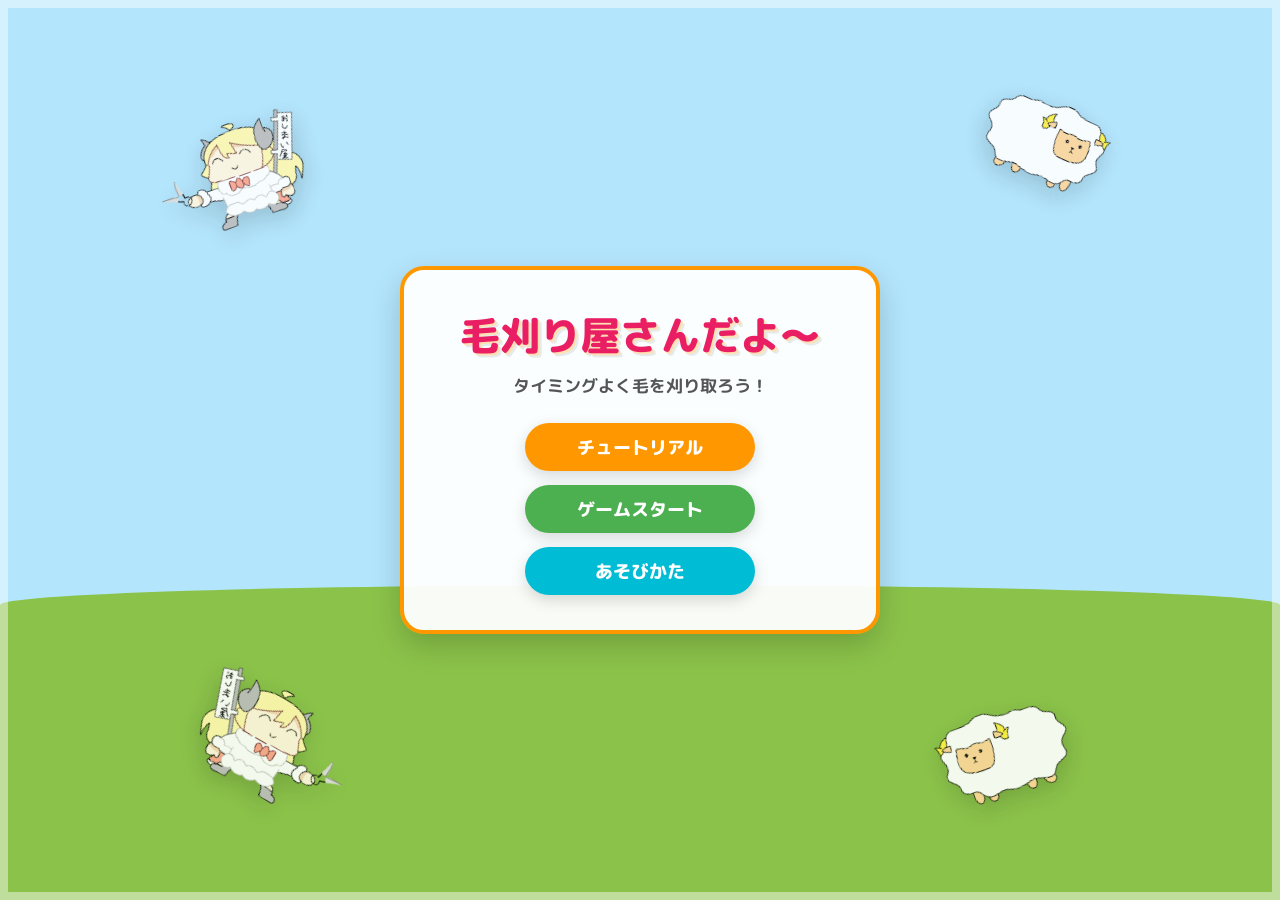
<file: index.html>
<!DOCTYPE html>
<html lang="ja">
<head>
    <meta charset="UTF-8">
    <meta name="viewport" content="width=device-width, initial-scale=1.0, maximum-scale=1.0, user-scalable=no">
    <title>毛刈り屋さんだよ～</title>
    
    <!-- Google Fonts: ポップで可愛い丸ゴシック「M PLUS Rounded 1c」を読み込み -->
    <link rel="preconnect" href="https://fonts.googleapis.com">
    <link rel="preconnect" href="https://fonts.gstatic.com" crossorigin>
    <link href="https://fonts.googleapis.com/css2?family=M+PLUS+Rounded+1c:wght@700;800&display=swap" rel="stylesheet">

    <style>
        * {
            box-sizing: border-box;
        }

        body, html {
            margin: 0;
            padding: 0;
            width: 100%;
            height: 100%;
        }

        body {
            display: flex;
            justify-content: center;
            align-items: center;
            font-family: 'M PLUS Rounded 1c', sans-serif;
            background-color: #B3E5FC;
            overflow: hidden;
            user-select: none;
            position: relative;
            touch-action: none;
        }

        /* --- 絵本風の内側フレーム枠 --- */
        body::after {
            content: '';
            position: fixed;
            top: 0;
            left: 0;
            width: 100vw;
            height: 100vh;
            border: 8px solid rgba(255, 255, 255, 0.45);
            box-sizing: border-box;
            pointer-events: none;
            z-index: 999;
        }

        /* --- 画面回転アラート --- */
        #rotate_warning {
            display: none;
            position: fixed;
            top: 0;
            left: 0;
            width: 100vw;
            height: 100vh;
            background-color: rgba(0, 0, 0, 0.9);
            z-index: 99999;
            flex-direction: column;
            justify-content: center;
            align-items: center;
            color: #fff;
            text-align: center;
            padding: 20px;
        }

        #rotate_warning .warning_icon {
            font-size: 4rem;
            margin-bottom: 20px;
            animation: rotate_anim 1.5s infinite ease-in-out;
        }

        #rotate_warning .warning_text {
            font-size: 1.2rem;
            font-weight: 800;
            line-height: 1.6;
        }

        @media screen and (max-width: 1024px) and (orientation: portrait) {
            #rotate_warning {
                display: flex !important;
            }
        }

        @keyframes rotate_anim {
            0% { transform: rotate(0deg); }
            50% { transform: rotate(90deg); }
            100% { transform: rotate(0deg); }
        }

        /* --- 背景装飾：流れる雲 --- */
        .cloud {
            position: absolute;
            background: rgba(255, 255, 255, 0.88);
            border-radius: 50px;
            z-index: 1;
            animation: moveCloud linear infinite;
        }
        .cloud::before, .cloud::after {
            content: '';
            position: absolute;
            background: rgba(255, 255, 255, 0.88);
            border-radius: 50%;
        }
        .cloud1 { width: 120px; height: 40px; top: 10%; left: -150px; animation-duration: 25s; }
        .cloud1::before { width: 50px; height: 50px; top: -20px; left: 20px; }
        .cloud1::after { width: 40px; height: 40px; top: -15px; left: 55px; }

        .cloud2 { width: 160px; height: 50px; top: 22%; left: -200px; animation-duration: 35s; animation-delay: 10s; }
        .cloud2::before { width: 60px; height: 60px; top: -25px; left: 25px; }
        .cloud2::after { width: 50px; height: 50px; top: -20px; left: 70px; }

        .cloud3 { width: 100px; height: 35px; top: 5%; left: -120px; animation-duration: 20s; animation-delay: 5s; }
        .cloud3::before { width: 40px; height: 40px; top: -15px; left: 15px; }
        .cloud3::after { width: 35px; height: 35px; top: -10px; left: 45px; }

        @keyframes moveCloud {
            0% { transform: translateX(0); }
            100% { transform: translateX(calc(100vw + 300px)); }
        }

        /* --- 背景装飾：草原 --- */
        .grassland {
            position: absolute;
            bottom: 0;
            left: 0;
            width: 100%;
            height: 35vh;
            background-color: #8BC34A;
            z-index: 2;
            border-top-left-radius: 50% 20px;
            border-top-right-radius: 50% 20px;
        }

        /* --- 背景装飾：PNG画像 --- */
        .scattered-img {
            position: absolute;
            z-index: 3;
            pointer-events: none;
            opacity: 0.9;
            filter: drop-shadow(0 8px 12px rgba(0,0,0,0.18));
            object-fit: contain;
            max-width: 18vw;
            animation: floatChar 3s infinite ease-in-out alternate;
        }

        @keyframes floatChar {
            0% { transform: translateY(0px) rotate(var(--rot)); }
            100% { transform: translateY(-8px) rotate(var(--rot)); }
        }

        .rot-1 { --rot: -20deg; transform: rotate(-20deg); }
        .rot-2 { --rot: 25deg; transform: rotate(25deg); }
        .rot-3 { --rot: -30deg; transform: scaleX(-1) rotate(-30deg); }
        .rot-4 { --rot: 20deg; transform: scaleX(-1) rotate(20deg); }
        .rot-5 { --rot: -40deg; transform: rotate(-40deg); }
        .rot-6 { --rot: 35deg; transform: rotate(35deg); }

        /* --- メインコンテンツカード --- */
        .game-container {
            position: relative;
            z-index: 10;
            text-align: center;
            background-color: rgba(255, 255, 255, 0.95);
            padding: 35px 45px;
            border-radius: 24px;
            box-shadow: 0 12px 30px rgba(0, 0, 0, 0.18);
            max-width: 480px;
            width: 85%;
            border: 4px solid #FF9800;
        }

        h1 {
            color: #E91E63;
            font-size: clamp(1.6rem, 3.8vw, 2.5rem);
            font-weight: 800;
            margin: 0 0 8px 0;
            text-shadow: 2px 2px 0 #FFE0B2, 4px 4px 0 rgba(0,0,0,0.08);
        }

        .subtitle {
            color: #555;
            font-size: clamp(0.9rem, 1.9vw, 1.05rem);
            margin-bottom: 25px;
            font-weight: 700;
        }

        .button-group {
            display: flex;
            flex-direction: column;
            gap: 14px;
            align-items: center;
        }

        .btn {
            width: 230px;
            height: 48px;
            line-height: 48px;
            border: none;
            border-radius: 24px;
            font-family: 'M PLUS Rounded 1c', sans-serif;
            font-size: 1.1rem;
            font-weight: 800;
            color: #fff;
            cursor: pointer;
            transition: transform 0.15s ease, opacity 0.2s, box-shadow 0.2s;
            outline: none;
            box-shadow: 0 5px 15px rgba(0, 0, 0, 0.15);
        }

        .btn:hover {
            opacity: 0.92;
            transform: translateY(-3px) scale(1.02);
            box-shadow: 0 7px 18px rgba(0, 0, 0, 0.22);
        }

        .btn:active {
            transform: translateY(1px) scale(0.98);
        }

        .btn-start { background-color: #4CAF50; }
        .btn-tutorial { background-color: #FF9800; }
        .btn-howTo { background-color: #00BCD4; }

        /* --- あそびかたモーダル --- */
        .modal-overlay {
            position: fixed;
            top: 0;
            left: 0;
            width: 100%;
            height: 100%;
            background: rgba(0, 0, 0, 0.6);
            display: flex;
            justify-content: center;
            align-items: center;
            z-index: 100;
            opacity: 0;
            pointer-events: none;
            transition: opacity 0.2s ease;
        }

        .modal-overlay.active {
            opacity: 1;
            pointer-events: auto;
        }

        .modal-body {
            background: #fff;
            border-radius: 20px;
            padding: 30px;
            max-width: 440px;
            width: 85%;
            max-height: 80vh;
            overflow-y: auto;
            text-align: left;
            color: #333;
            box-shadow: 0 10px 30px rgba(0, 0, 0, 0.25);
            border: 4px solid #FF9800;
        }

        .modal-title {
            font-size: 1.35rem;
            font-weight: 800;
            margin-top: 0;
            margin-bottom: 15px;
            padding-bottom: 8px;
            border-bottom: 2px dashed #FFCC80;
            color: #FF9800;
            text-align: center;
        }

        .modal-list {
            padding-left: 20px;
            margin-bottom: 20px;
            line-height: 1.6;
            font-size: 0.95rem;
            font-weight: 700;
        }

        .modal-list li { margin-bottom: 10px; }
        .highlight { color: #FF5722; font-weight: 800; }

        .btn-close {
            display: block;
            margin: 0 auto;
            width: 130px;
            height: 42px;
            line-height: 42px;
            background-color: #757575;
            color: white;
            border: none;
            border-radius: 21px;
            font-family: 'M PLUS Rounded 1c', sans-serif;
            font-size: 0.95rem;
            font-weight: 800;
            cursor: pointer;
            box-shadow: 0 4px 10px rgba(0,0,0,0.15);
            transition: all 0.15s ease;
        }

        .btn-close:hover {
            opacity: 0.85;
            transform: translateY(-2px);
        }
    </style>
</head>
<body>

    <!-- スマホ縦向き時の回転アラート -->
    <div id="rotate_warning">
        <div class="warning_icon">📱🔄</div>
        <div class="warning_text">
            画面を横向きにして遊んでね！<br>
            <span style="font-size: 0.9rem; color: #FF9800; font-weight: normal;">(スマートフォンを横に回転させてください)</span>
        </div>
    </div>

    <!-- 背景装飾 -->
    <div class="cloud cloud1"></div>
    <div class="cloud cloud2"></div>
    <div class="cloud cloud3"></div>
    <div class="grassland"></div>

    <img src="./app/assets/img/player1_attack.png" class="scattered-img rot-1" style="top: 10%; left: 12%; width: 170px;" alt="player">
    <img src="./app/assets/img/enemy1.png" class="scattered-img rot-2" style="top: 8%; right: 12%; width: 160px;" alt="enemy">
    <img src="./app/assets/img/player1_attack.png" class="scattered-img rot-3" style="bottom: 10%; left: 14%; width: 180px;" alt="player">
    <img src="./app/assets/img/enemy1.png" class="scattered-img rot-4" style="bottom: 8%; right: 15%; width: 170px;" alt="enemy">

    <div class="game-container">
        <h1>毛刈り屋さんだよ～</h1>
        <div class="subtitle">タイミングよく毛を刈り取ろう！</div>

        <div class="button-group">
            <button id="btn_tutorial" class="btn btn-tutorial">チュートリアル</button>
            <button id="btn_start" class="btn btn-start">ゲームスタート</button>
            <button id="btn_howTo" class="btn btn-howTo">あそびかた</button>
        </div>
    </div>

    <!-- あそびかたモーダル -->
    <div id="modal" class="modal-overlay">
        <div class="modal-body">
            <div class="modal-title">あそびかた</div>
            <ul class="modal-list">
                <li><span class="highlight">スペースキー</span> または <span class="highlight">画面クリック</span> で毛刈りアクションを行います。</li>
                <li>左から走ってくる敵が、<span class="highlight">自分に近づいたタイミング</span> で毛を刈り取りましょう。</li>
                <li>タイミングが合うと「毛刈り成功」となりスコアが増えます。連続で成功させるとコンボ数が加算されます。</li>
                <li>ぶつかると「たいりょく」が減り、0になるとゲームオーバーです。</li>
                <li><span style="color: #0288D1;">※iPhone等で遊ぶ場合は、Safariの共有メニューから「ホーム画面に追加」して起動すると全画面で快適に遊べます！</span></li>
            </ul>
            <button id="btn_close" class="btn-close">とじる</button>
        </div>
    </div>

    <script src="https://code.jquery.com/jquery-3.6.0.min.js"></script>
    <script>
        $(function() {
            $('#btn_start').on('click', function() {
                window.location.href = './app/views/front/game.html';
            });

            $('#btn_tutorial').on('click', function() {
                window.location.href = './app/views/front/tutorial.html';
            });

            $('#btn_howTo').on('click', function() {
                $('#modal').addClass('active');
            });

            $('#btn_close, #modal').on('click', function(e) {
                if (e.target === this) {
                    $('#modal').removeClass('active');
                }
            });
        });
    </script>
</body>
</html>
</file>
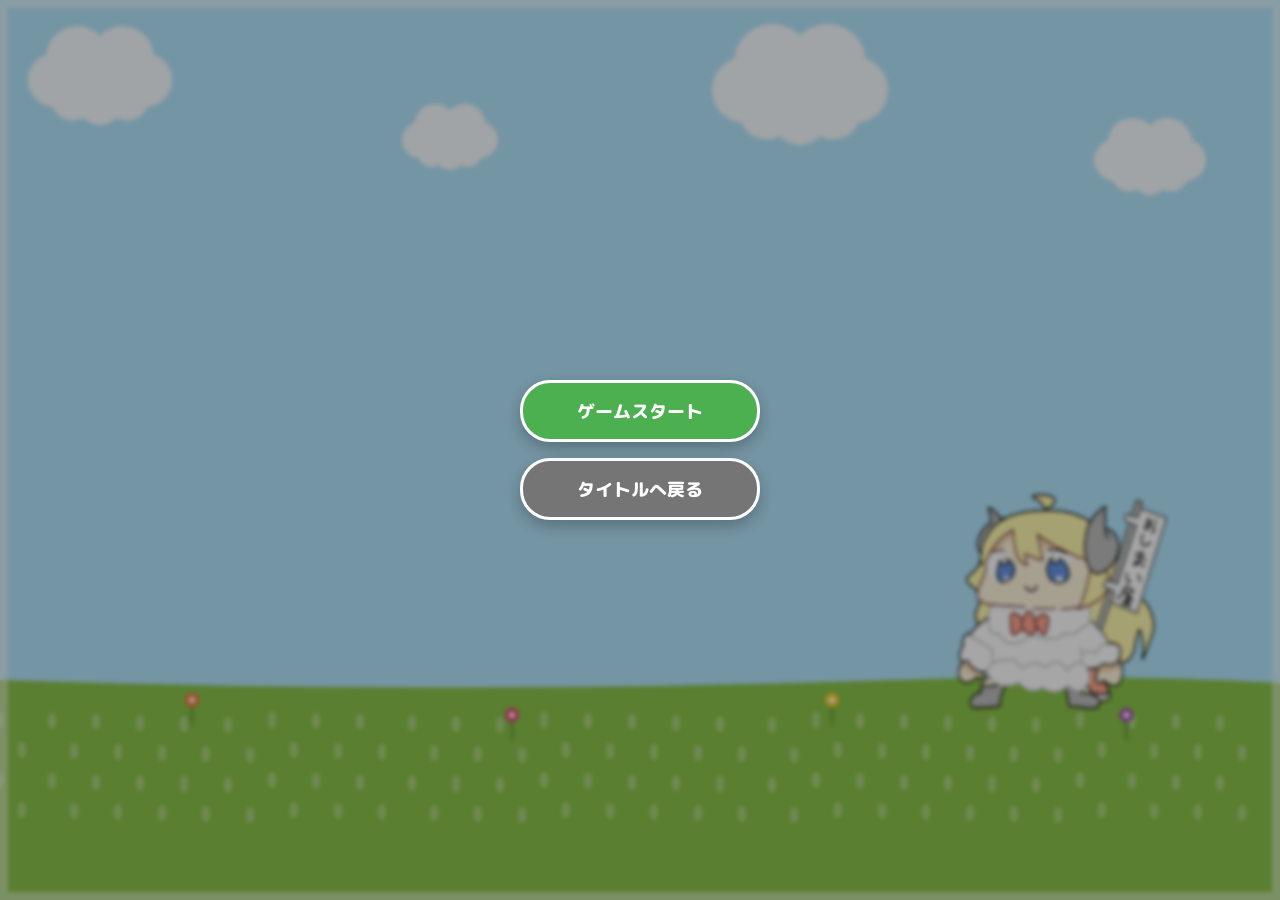
<file: app/views/front/game.html>
<!DOCTYPE html>
<html lang="ja">
<head>
 <title>毛刈り屋さんだよ</title>
 <meta charset="UTF-8">
 <meta name="viewport" content="width=device-width, initial-scale=1.0, maximum-scale=1.0, user-scalable=no">

 <link rel="preconnect" href="https://fonts.googleapis.com">
 <link rel="preconnect" href="https://fonts.gstatic.com" crossorigin>
 <link href="https://fonts.googleapis.com/css2?family=M+PLUS+Rounded+1c:wght@700;800&display=swap" rel="stylesheet">

 <link rel="stylesheet" href="../../assets/css/front/front.css">
 <script src="https://code.jquery.com/jquery-3.6.0.min.js"></script>
 <script src="../../assets/js/front/front_game.js"></script>

 <style>
  body, html {
   width: 100%;
   height: 100%;
   overflow: hidden;
   touch-action: none;
   margin: 0;
   padding: 0;
   font-family: 'M PLUS Rounded 1c', sans-serif;
  }

  #game_canvas {
   display: block;
   width: 100vw;
   height: 100vh;
  }

  body::after {
   content: '';
   position: fixed;
   top: 0;
   left: 0;
   width: 100vw;
   height: 100vh;
   border: 8px solid rgba(255, 255, 255, 0.45);
   box-sizing: border-box;
   pointer-events: none;
   z-index: 999;
  }

  #rotate_warning {
   display: none;
   position: fixed;
   top: 0;
   left: 0;
   width: 100vw;
   height: 100vh;
   background-color: rgba(0, 0, 0, 0.9);
   z-index: 99999;
   flex-direction: column;
   justify-content: center;
   align-items: center;
   color: #fff;
   text-align: center;
   padding: 20px;
  }

  #rotate_warning .warning_icon {
   font-size: 4rem;
   margin-bottom: 20px;
   animation: rotate_anim 1.5s infinite ease-in-out;
  }

  #rotate_warning .warning_text {
   font-size: 1.2rem;
   font-weight: 800;
   line-height: 1.6;
  }

  @media screen and (max-width: 1024px) and (orientation: portrait) {
   #rotate_warning { display: flex !important; }
  }

  @keyframes rotate_anim {
   0% { transform: rotate(0deg); }
   50% { transform: rotate(90deg); }
   100% { transform: rotate(0deg); }
  }

  #start_panel {
   position: absolute !important;
   top: 0 !important;
   left: 0 !important;
   width: 100vw !important;
   height: 100vh !important;
   display: flex !important;
   flex-direction: column !important;
   justify-content: center !important;
   align-items: center !important;
   gap: 16px !important;
   z-index: 1000 !important;
   background-color: rgba(0, 0, 0, 0.35) !important;
   backdrop-filter: blur(2px) !important;
   margin: 0 !important;
   padding: 0 !important;
  }

  .hide, #start_panel.hide, #btn_start.hide {
   display: none !important;
  }

  .custom_start_btn {
   position: static !important;
   transform: none !important;
   margin: 0 !important;
   width: 240px !important;
   padding: 14px 0 !important;
   font-family: 'M PLUS Rounded 1c', sans-serif !important;
   font-size: 1.15rem !important;
   font-weight: 800 !important;
   color: #ffffff !important;
   border: 3px solid #FFFFFF !important;
   border-radius: 30px !important;
   cursor: pointer !important;
   box-shadow: 0 6px 16px rgba(0, 0, 0, 0.25) !important;
   transition: transform 0.15s ease, opacity 0.2s !important;
   text-align: center !important;
  }

  .custom_start_btn:hover { transform: translateY(-3px) scale(1.03) !important; }
  .custom_start_btn:active { transform: translateY(1px) scale(0.97) !important; }

  #btn_start { background-color: #4CAF50 !important; }
  #btn_back_title { background-color: #757575 !important; }
 </style>
</head>
<body>

 <div id="rotate_warning">
  <div class="warning_icon">📱🔄</div>
  <div class="warning_text">
   画面を横向きにして遊んでね！<br>
   <span style="font-size: 0.9rem; color: #FF9800; font-weight: normal;">(スマートフォンを横に回転させてください)</span>
  </div>
 </div>

 <div id="start_panel">
  <button id="btn_start" class="custom_start_btn">ゲームスタート</button> 
  <button id="btn_back_title" class="custom_start_btn">タイトルへ戻る</button>
 </div>

 <canvas id="game_canvas"></canvas>

 <script>
  $(function() {
   $(document).on('click', '#btn_back_title', function(e) {
     e.stopPropagation();
     window.location.href = '../../../index.html';
   });
  });
 </script>
</body>
</html>
</file>
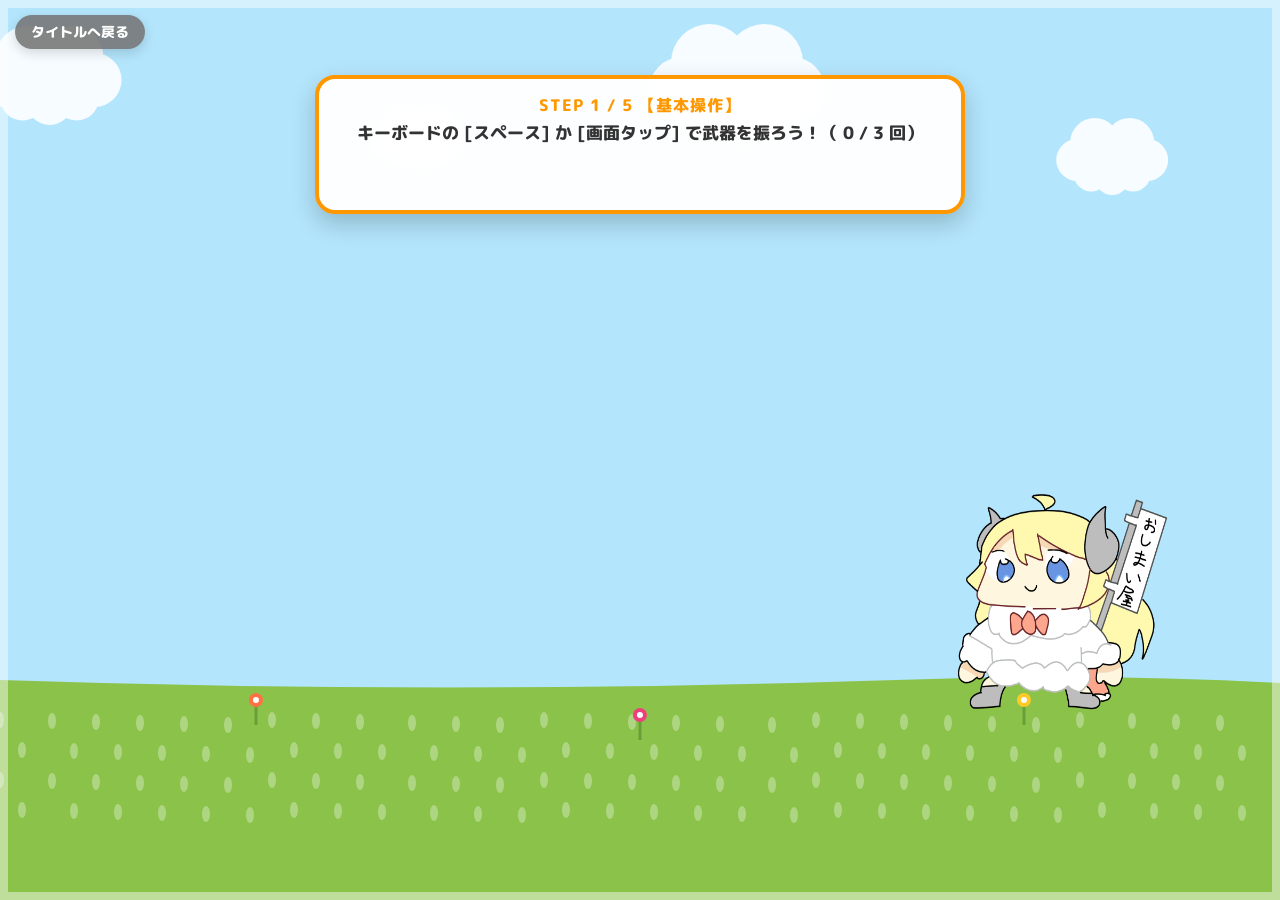
<file: app/views/front/tutorial.html>
<!DOCTYPE html>
<html lang="ja">
<head>
    <meta charset="UTF-8">
    <meta name="viewport" content="width=device-width, initial-scale=1.0, maximum-scale=1.0, user-scalable=no">
    <title>チュートリアル - 毛刈り屋さんだよ</title>
    
    <!-- Google Fonts: 丸ゴシック「M PLUS Rounded 1c」を読み込み -->
    <link rel="preconnect" href="https://fonts.googleapis.com">
    <link rel="preconnect" href="https://fonts.gstatic.com" crossorigin>
    <link href="https://fonts.googleapis.com/css2?family=M+PLUS+Rounded+1c:wght@700;800&display=swap" rel="stylesheet">

    <style>
        * {
            box-sizing: border-box;
            margin: 0;
            padding: 0;
        }

        body, html {
            width: 100%;
            height: 100%;
            overflow: hidden;
            font-family: 'M PLUS Rounded 1c', sans-serif;
            user-select: none;
            background-color: #000;
            touch-action: none;
        }

        #game_container {
            position: relative;
            width: 100vw;
            height: 100vh;
            overflow: hidden;
        }

        canvas {
            display: block;
            width: 100%;
            height: 100%;
        }

        /* --- 絵本風の内側フレーム枠 --- */
        body::after {
            content: '';
            position: fixed;
            top: 0;
            left: 0;
            width: 100vw;
            height: 100vh;
            border: 8px solid rgba(255, 255, 255, 0.45);
            box-sizing: border-box;
            pointer-events: none;
            z-index: 999;
        }

        /* --- 画面回転アラート --- */
        #rotate_warning {
            display: none;
            position: fixed;
            top: 0;
            left: 0;
            width: 100vw;
            height: 100vh;
            background-color: rgba(0, 0, 0, 0.9);
            z-index: 99999;
            flex-direction: column;
            justify-content: center;
            align-items: center;
            color: #fff;
            text-align: center;
            padding: 20px;
        }

        #rotate_warning .warning_icon {
            font-size: 4rem;
            margin-bottom: 20px;
            animation: rotate_anim 1.5s infinite ease-in-out;
        }

        #rotate_warning .warning_text {
            font-size: 1.2rem;
            font-weight: 800;
            line-height: 1.6;
        }

        @media screen and (max-width: 1024px) and (orientation: portrait) {
            #rotate_warning {
                display: flex !important;
            }
        }

        @keyframes rotate_anim {
            0% { transform: rotate(0deg); }
            50% { transform: rotate(90deg); }
            100% { transform: rotate(0deg); }
        }

        /* --- 指示ボード（ポップアップ） --- */
        #instruction_card {
            position: absolute;
            top: 75px;
            left: 50%;
            transform: translateX(-50%);
            background: rgba(255, 255, 255, 0.96);
            padding: 15px 25px;
            border-radius: 20px;
            box-shadow: 0 10px 25px rgba(0, 0, 0, 0.2);
            text-align: center;
            width: 92%;
            max-width: 650px;
            z-index: 10;
            backdrop-filter: blur(6px);
            border: 4px solid #FF9800;
        }

        #step_title {
            font-size: 1rem;
            color: #FF9800;
            font-weight: 800;
            margin-bottom: 4px;
            letter-spacing: 1px;
        }

        #step_desc {
            font-size: 1.05rem;
            color: #333;
            font-weight: 800;
            line-height: 1.45;
            margin-bottom: 10px;
        }

        #card_buttons {
            display: flex;
            justify-content: center;
            gap: 12px;
            min-height: 40px;
        }

        .ui_btn {
            padding: 8px 22px;
            border: none;
            border-radius: 20px;
            font-family: 'M PLUS Rounded 1c', sans-serif;
            font-size: 0.95rem;
            font-weight: 800;
            color: #fff;
            cursor: pointer;
            box-shadow: 0 4px 12px rgba(0, 0, 0, 0.15);
            transition: all 0.15s ease;
        }

        .ui_btn:hover {
            transform: translateY(-3px) scale(1.03);
            box-shadow: 0 6px 16px rgba(0, 0, 0, 0.22);
        }

        .ui_btn:active {
            transform: translateY(1px) scale(0.97);
        }

        #btn_back {
            position: absolute;
            top: 15px;
            left: 15px;
            background-color: rgba(117, 117, 117, 0.88);
            z-index: 10;
            padding: 7px 16px;
            font-size: 0.85rem;
        }

        #btn_next {
            background-color: #FF9800;
            display: none;
            animation: pulse 1.5s infinite;
        }

        #btn_start_game {
            background-color: #4CAF50;
            font-size: 1rem;
            padding: 10px 26px;
            display: none;
            animation: pulse 1.5s infinite;
        }

        @keyframes pulse {
            0% { transform: scale(1); }
            50% { transform: scale(1.04); }
            100% { transform: scale(1); }
        }
    </style>
</head>
<body>

    <!-- スマホ縦向き時の回転アラート -->
    <div id="rotate_warning">
        <div class="warning_icon">📱🔄</div>
        <div class="warning_text">
            画面を横向きにして遊んでね！<br>
            <span style="font-size: 0.9rem; color: #FF9800; font-weight: normal;">(スマートフォンを横に回転させてください)</span>
        </div>
    </div>

    <div id="game_container">
        <!-- 左上に戻るボタン -->
        <button id="btn_back" class="ui_btn">タイトルへ戻る</button>

        <!-- 指示ボード -->
        <div id="instruction_card">
            <div id="step_title">STEP 1 / 5</div>
            <div id="step_desc">読み込み中...</div>
            <div id="card_buttons">
                <button id="btn_next" class="ui_btn">次へ進む ➔</button>
                <button id="btn_start_game" class="ui_btn">本番ゲームをはじめる！</button>
            </div>
        </div>

        <canvas id="game_canvas"></canvas>
    </div>

    <script src="https://code.jquery.com/jquery-3.6.0.min.js"></script>
    <script>
        $(function() {
            const canvas = document.getElementById('game_canvas');
            const ctx = canvas.getContext('2d');
            let width, height;
            let global_time = 0;
            let particles = [];

            const playerImg = new Image();
            playerImg.src = '../../assets/img/player1.png';

            const playerAttackImg = new Image();
            playerAttackImg.src = '../../assets/img/player1_attack.png';

            const enemyImg = new Image();
            enemyImg.src = '../../assets/img/enemy1.png';

            const sound = {
                parry: new Audio('../../assets/sound/sound_parry.mp3'),
                damage: new Audio('../../assets/sound/sound_damage.mp3')
            };
            sound.parry.volume = 0.8;
            sound.damage.volume = 0.7;

            function play_se(audio_obj) {
                try {
                    audio_obj.currentTime = 0;
                    let p = audio_obj.play();
                    if (p !== undefined) p.catch(() => {});
                } catch(e) {}
            }

            let clouds = [
                { x: 100,  y: 80,  s: 0.9, speed: 0.8 },
                { x: 450,  y: 140, s: 0.6, speed: 0.5 },
                { x: 800,  y: 90,  s: 1.1, speed: 1.0 },
                { x: 1150, y: 160, s: 0.7, speed: 0.6 }
            ];

            let player = {
                x: 0,
                y: 0,
                width: 320,
                height: 320,
                radius: 100,
                invincible_timer: 0
            };

            let shear_state = {
                is_active: false,
                timer: 0,
                duration: 12,
                effect_timer: 0
            };

            let enemy = {
                x: 0,
                y: 0,
                base_y: 0,
                width: 240,
                height: 240,
                radius: 90,
                speed: 6,
                is_alive: false,
                is_sheared: false,
                is_stopped: false
            };

            let hit_stop_timer = 0;
            let shake_timer = 0;
            let shake_intensity = 0;

            let currentStep = 1;
            let stepCleared = false;
            let stepProgress = 0;
            let combo = 0;

            function resize_canvas() {
                canvas.width = window.innerWidth || 800;
                canvas.height = window.innerHeight || 600;
                width = canvas.width;
                height = canvas.height;

                if (width <= 1024) {
                    player.width = 220;
                    player.height = 220;
                    player.radius = 70;
                    player.x = width - 160;
                    player.y = height * 0.72;

                    enemy.width = 160;
                    enemy.height = 160;
                    enemy.radius = 60;
                    enemy.base_y = height * 0.74;
                } else {
                    player.width = 320;
                    player.height = 320;
                    player.radius = 100;
                    player.x = width - 240;
                    player.y = height * 0.65;

                    enemy.width = 240;
                    enemy.height = 240;
                    enemy.radius = 90;
                    enemy.base_y = height * 0.70;
                }
                enemy.y = enemy.base_y;
            }
            resize_canvas();
            $(window).on('resize', resize_canvas);

            $(window).on('keydown', function(e) {
                if (e.code === 'Space') {
                    e.preventDefault();
                    trigger_shear();
                }
            });

            $(canvas).on('pointerdown', function() {
                trigger_shear();
            });

            function create_wool_particles(x, y) {
                let count = 15;
                for (let i = 0; i < count; i++) {
                    let angle = Math.random() * Math.PI * 2;
                    let speed = Math.random() * 8 + 3;
                    particles.push({
                        x: x,
                        y: y,
                        vx: Math.cos(angle) * speed,
                        vy: Math.sin(angle) * speed - 2,
                        radius: Math.random() * 12 + 8,
                        color: (Math.random() < 0.7) ? "#FFFFFF" : "#FFD700",
                        alpha: 1.0,
                        life: 30 + Math.random() * 15
                    });
                }
            }

            function trigger_shear() {
                if (currentStep === 4) return;

                if (shear_state.is_active) return;
                shear_state.is_active = true;
                shear_state.timer = shear_state.duration;

                if (currentStep === 1 && !stepCleared) {
                    stepProgress++;
                    if (stepProgress < 3) {
                        $('#step_desc').text(`武器を振り下ろそう！（ ${stepProgress} / 3 回）`);
                    } else {
                        stepCleared = true;
                        $('#step_desc').text('OK！基本の振り方はバッチリ！');
                        $('#btn_next').fadeIn();
                    }
                }
                else if (enemy.is_alive && !enemy.is_sheared) {
                    let dist_shear = Math.hypot(player.x - enemy.x, player.y - enemy.y);
                    let shear_extra = (width <= 1024) ? 30 : 40;

                    if (dist_shear < player.radius + enemy.radius + shear_extra) {
                        enemy.is_sheared = true;
                        play_se(sound.parry);
                        shear_state.effect_timer = 22;
                        hit_stop_timer = 6;
                        shake_timer = 12;
                        shake_intensity = 15;

                        create_wool_particles(enemy.x, enemy.y);
                        combo++;

                        if (currentStep === 2 && !stepCleared) {
                            if (enemy.is_stopped) {
                                enemy.is_stopped = false;
                                $('#step_desc').text('ナイス！この調子であと 3 回倒してみよう！');
                                setTimeout(spawn_enemy, 1200);
                            } else {
                                stepProgress++;
                                if (stepProgress < 3) {
                                    $('#step_desc').text(`走ってくる羊を刈り取ろう！（ ${stepProgress} / 3 回）`);
                                    setTimeout(spawn_enemy, 1000);
                                } else {
                                    stepCleared = true;
                                    $('#step_desc').text('素晴らしい！敵を刈り取る感覚は掴めたね！');
                                    $('#btn_next').fadeIn();
                                }
                            }
                        }
                        else if (currentStep === 3 && !stepCleared) {
                            if (combo < 3) {
                                $('#step_desc').text(`連続でタイミングよく刈り取ろう！（ 現在 ${combo} コンボ ）`);
                                setTimeout(spawn_enemy, 900);
                            } else {
                                stepCleared = true;
                                $('#step_desc').text('3コンボ達成！空振らずに連続撃破するとスコアが伸びるよ！');
                                $('#btn_next').fadeIn();
                            }
                        }
                        else if (currentStep === 5 && !stepCleared) {
                            stepProgress++;
                            if (stepProgress < 5) {
                                $('#step_desc').text(`本番同様に毛刈りしよう！（ ${stepProgress} / 5 体撃破）`);
                                setTimeout(spawn_enemy, 800);
                            } else {
                                stepCleared = true;
                                $('#step_desc').text('チュートリアル完了！準備は完璧だよ！');
                                $('#btn_start_game').fadeIn();
                            }
                        }
                    }
                }
            }

            function spawn_enemy() {
                enemy.x = -enemy.radius * 2;
                enemy.base_y = (width <= 1024) ? height * 0.74 : height * 0.70;
                enemy.y = enemy.base_y;
                enemy.is_alive = true;
                enemy.is_sheared = false;
                enemy.is_stopped = false;
            }

            function renderStep(step) {
                currentStep = step;
                stepCleared = false;
                stepProgress = 0;
                combo = 0;
                enemy.is_alive = false;
                $('#btn_next').hide();
                $('#btn_start_game').hide();

                if (step === 1) {
                    $('#step_title').text('STEP 1 / 5 【基本操作】');
                    $('#step_desc').text('キーボードの [スペース] か [画面タップ] で武器を振ろう！（ 0 / 3 回）');
                } 
                else if (step === 2) {
                    $('#step_title').text('STEP 2 / 5 【敵を倒す】');
                    $('#step_desc').text('まずは間合いを覚えよう！白い円が重なるタイミングで振るよ！');
                    spawn_enemy();
                    enemy.is_stopped = true;
                } 
                else if (step === 3) {
                    $('#step_title').text('STEP 3 / 5 【コンボ】');
                    $('#step_desc').text('見送らずに連続で敵を倒すとコンボ発生！3コンボ達成してみよう！');
                    spawn_enemy();
                } 
                else if (step === 4) {
                    $('#step_title').text('STEP 4 / 5 【ダメージ演出】');
                    $('#step_desc').text('刈り取れずに敵と接触するとダメージ！体力が減ってしまうよ。（※鑑賞用）');
                    spawn_enemy();
                } 
                else if (step === 5) {
                    $('#step_title').text('STEP 5 / 5 【実践】');
                    $('#step_desc').text('最後に実践練習！敵を 5 体毛刈りしてみよう！（ 0 / 5 体）');
                    spawn_enemy();
                }
            }

            $('#btn_next').on('click', function(e) {
                e.stopPropagation();
                renderStep(currentStep + 1);
            });

            function drawCloud(ctx, x, y, size = 1) {
                ctx.save();
                ctx.translate(x, y);
                ctx.scale(size, size);
                ctx.fillStyle = "rgba(255, 255, 255, 0.88)";
                ctx.beginPath();
                ctx.arc(0, 0, 45, 0, Math.PI * 2);
                ctx.arc(-25, -25, 35, 0, Math.PI * 2);
                ctx.arc(25, -25, 35, 0, Math.PI * 2);
                ctx.arc(-50, 0, 30, 0, Math.PI * 2);
                ctx.arc(50, 0, 30, 0, Math.PI * 2);
                ctx.arc(-30, 20, 25, 0, Math.PI * 2);
                ctx.arc(0, 25, 25, 0, Math.PI * 2);
                ctx.arc(30, 20, 25, 0, Math.PI * 2);
                ctx.fill();
                ctx.restore();
            }

            function drawGrassland(ctx, width, height, ground_y) {
                ctx.fillStyle = "#8BC34A";
                ctx.beginPath();
                ctx.moveTo(0, ground_y - 5);
                ctx.quadraticCurveTo(width * 0.35, ground_y + 10, width * 0.7, ground_y - 5);
                ctx.quadraticCurveTo(width * 0.85, ground_y - 12, width, ground_y - 2);
                ctx.lineTo(width, height);
                ctx.lineTo(0, height);
                ctx.fill();

                ctx.fillStyle = "#AED581";
                let rows = 4;
                let cols = Math.floor(width / 45);
                for (let r = 0; r < rows; r++) {
                    let row_y = ground_y + 35 + r * 30;
                    let offset_x = (r % 2 === 0) ? 0 : 22;
                    for (let c = 0; c < cols; c++) {
                        let gx = c * 45 + offset_x + ((c * 7) % 8);
                        let gy = row_y + ((c * 13) % 6);
                        if (gy < height - 20) {
                            ctx.beginPath();
                            ctx.ellipse(gx, gy, 4, 8, 0, 0, Math.PI * 2);
                            ctx.fill();
                        }
                    }
                }

                let flower_positions = [0.2, 0.5, 0.8];
                let flower_colors = ["#FF7043", "#EC407A", "#FFCA28"];
                let wind = Math.sin(global_time * 0.05) * 4;

                for (let i = 0; i < flower_positions.length; i++) {
                    let fx = width * flower_positions[i];
                    let fy = ground_y + 25 + (i % 2) * 15;

                    ctx.strokeStyle = "#689F38";
                    ctx.lineWidth = 3;
                    ctx.beginPath();
                    ctx.moveTo(fx, fy + 15);
                    ctx.quadraticCurveTo(fx + wind, fy, fx + wind, fy - 10);
                    ctx.stroke();

                    ctx.fillStyle = flower_colors[i];
                    ctx.beginPath();
                    ctx.arc(fx + wind, fy - 10, 7, 0, Math.PI * 2);
                    ctx.fill();

                    ctx.fillStyle = "#FFF";
                    ctx.beginPath();
                    ctx.arc(fx + wind, fy - 10, 3, 0, Math.PI * 2);
                    ctx.fill();
                }
            }

            function game_loop() {
                global_time++;

                if (hit_stop_timer > 0) {
                    hit_stop_timer--;
                } else {
                    for (let c of clouds) {
                        c.x -= c.speed;
                        if (c.x < -150) c.x += width + 300;
                    }

                    for (let i = particles.length - 1; i >= 0; i--) {
                        let p = particles[i];
                        p.x += p.vx;
                        p.y += p.vy;
                        p.vy += 0.3;
                        p.alpha -= 1.0 / p.life;
                        if (p.alpha <= 0) {
                            particles.splice(i, 1);
                        }
                    }

                    if (shear_state.is_active) {
                        shear_state.timer--;
                        if (shear_state.timer <= 0) shear_state.is_active = false;
                    }
                    if (shear_state.effect_timer > 0) shear_state.effect_timer--;
                    if (player.invincible_timer > 0) player.invincible_timer--;

                    if (enemy.is_alive) {
                        if (enemy.is_stopped) {
                            let stopX = player.x - (player.radius + enemy.radius + 10);
                            if (enemy.x < stopX) {
                                enemy.x += enemy.speed;
                            }
                        } else if (!enemy.is_sheared) {
                            enemy.x += enemy.speed;

                            if (currentStep === 4 && !stepCleared) {
                                let damage_offset = (width <= 1024) ? 25 : 40;
                                let damage_sub = (width <= 1024) ? 15 : 20;
                                let dist_damage = Math.hypot((player.x + damage_offset) - enemy.x, player.y - enemy.y);

                                if (dist_damage < player.radius + enemy.radius - damage_sub) {
                                    enemy.is_alive = false;
                                    play_se(sound.damage);
                                    shake_timer = 15;
                                    shake_intensity = 10;
                                    player.invincible_timer = 30;
                                    stepCleared = true;

                                    $('#step_desc').text('敵にぶつかるとダメージ演出が発生するよ！（※チュートリアルはミスしてもOK）');
                                    $('#btn_next').fadeIn();
                                }
                            }

                            if (enemy.x > width + 100) {
                                if (currentStep === 3 && !stepCleared) {
                                    combo = 0;
                                    $('#step_desc').text('敵を見送るとコンボリセット！落ち着いて引きつけよう（目標: 3コンボ）');
                                }
                                spawn_enemy();
                            }
                        } else {
                            enemy.x += enemy.speed * 2.5;
                        }
                    }
                }

                ctx.save();
                if (shake_timer > 0) {
                    shake_timer--;
                    let offset_x = (Math.random() - 0.5) * shake_intensity * 2;
                    let offset_y = (Math.random() - 0.5) * shake_intensity * 2;
                    ctx.translate(offset_x, offset_y);
                }

                ctx.clearRect(-20, -20, width + 40, height + 40);

                ctx.fillStyle = "#B3E5FC";
                ctx.fillRect(0, 0, width, height);

                for (let c of clouds) {
                    drawCloud(ctx, c.x, c.y, c.s);
                }

                let ground_y = player.y + player.radius;
                drawGrassland(ctx, width, height, ground_y);

                if (player.invincible_timer % 4 < 2) {
                    let currentDrawImg = shear_state.is_active ? playerAttackImg : playerImg;
                    if (currentDrawImg.complete && currentDrawImg.naturalWidth !== 0) {
                        let bounce_y = Math.sin(global_time * 0.1) * 5;
                        ctx.save();
                        ctx.translate(player.x, player.y + bounce_y);
                        ctx.drawImage(
                            currentDrawImg,
                            -player.width / 2,
                            -player.height / 2,
                            player.width,
                            player.height
                        );
                        ctx.restore();
                    }
                }

                if (enemy.is_alive) {
                    if (enemyImg.complete && enemyImg.naturalWidth !== 0) {
                        ctx.save();
                        let enemy_bounce_y = Math.sin(global_time * 0.15) * 4;
                        ctx.translate(enemy.x, enemy.y + enemy_bounce_y);
                        if (enemy.is_sheared) ctx.globalAlpha = 0.5;
                        ctx.drawImage(
                            enemyImg,
                            -enemy.width / 2,
                            -enemy.height / 2,
                            enemy.width,
                            enemy.height
                        );
                        ctx.restore();
                    }
                }

                for (let p of particles) {
                    ctx.save();
                    ctx.globalAlpha = Math.max(0, p.alpha);
                    ctx.fillStyle = p.color;
                    ctx.beginPath();
                    ctx.arc(p.x, p.y, p.radius, 0, Math.PI * 2);
                    ctx.fill();
                    ctx.restore();
                }

                if (currentStep === 2 && enemy.is_stopped) {
                    ctx.strokeStyle = "rgba(255, 255, 255, 0.9)";
                    ctx.fillStyle = "rgba(255, 255, 255, 0.15)";
                    ctx.setLineDash([8, 8]);
                    ctx.lineWidth = 4;
                    ctx.beginPath();
                    let guide_extra = (width <= 1024) ? 30 : 40;
                    ctx.arc(player.x, player.y, player.radius + enemy.radius + guide_extra, 0, Math.PI * 2);
                    ctx.fill();
                    ctx.stroke();
                    ctx.setLineDash([]);
                }

                if (shear_state.effect_timer > 0) {
                    let progress = (22 - shear_state.effect_timer) / 22;
                    let scale = (progress < 0.3) ? (1.0 + progress * 1.5) : (1.45 - (progress - 0.3) * 0.5);

                    let font_size_num = (width <= 1024) ? 32 : 44;
                    let offset_main = (width <= 1024) ? 110 : 180;
                    let offset_sub = (width <= 1024) ? 140 : 230;

                    ctx.save();
                    ctx.translate(player.x - 70, player.y - offset_main);
                    ctx.scale(scale, scale);

                    ctx.strokeStyle = "#FFFFFF";
                    ctx.lineWidth = 6;
                    ctx.font = "bold " + font_size_num + "px 'M PLUS Rounded 1c', sans-serif";
                    ctx.strokeText("毛刈り成功!!", 0, 0);

                    ctx.fillStyle = "#FFD700";
                    ctx.fillText("毛刈り成功!!", 0, 0);
                    ctx.restore();

                    if (combo >= 2) {
                        ctx.save();
                        ctx.translate(player.x - 60, player.y - offset_sub);
                        ctx.scale(scale, scale);

                        let sub_font_size = (width <= 1024) ? 24 : 36;
                        ctx.strokeStyle = "#FFFFFF";
                        ctx.lineWidth = 5;
                        ctx.font = "bold " + sub_font_size + "px 'M PLUS Rounded 1c', sans-serif";
                        ctx.strokeText("連続毛刈り " + combo + "回!", 0, 0);

                        ctx.fillStyle = "#FF5722";
                        ctx.fillText("連続毛刈り " + combo + "回!", 0, 0);
                        ctx.restore();
                    }
                }

                ctx.restore();
                requestAnimationFrame(game_loop);
            }

            renderStep(1);
            requestAnimationFrame(game_loop);

            $('#btn_back').on('click', function(e) {
                e.stopPropagation();
                window.location.href = '../../../index.html';
            });

            $('#btn_start_game').on('click', function(e) {
                e.stopPropagation();
                window.location.href = './game.html';
            });
        });
    </script>
</body>
</html>
</file>
<file: app/assets/css/front/front.css>
/* -------------------------------------------------------------------------- */
/* 共通スタイル */
/* -------------------------------------------------------------------------- */
html, body
{
    margin: 0;
    padding: 0;
    height: 100%;
    width: 100%;
    overflow: hidden;
}

/* 横、高さ full */
.full
{
    width: 100%;
    height: 100%;
}
.full_horizon
{
    width: 100%;
}
.full_vertical
{
    height: 100%;
}

/* 非表示 */
.hide
{
    display: none !important;
}

/* ポジション */
.center
{
    text-align: center;
}
.left
{
    text-align: left;
}
.right
{
    text-align: right;
}

/* マージン */
.margin
{
    margin: 10px;
}
.margin_small
{
    margin: 6px;        
}
.margin_large
{
    margin: 20px;       
}
.margin_xlarge
{
    margin: 40px;       
}

/* レイアウト & 余白 */
.ui_panel.padding
{
    padding: 10px;
}
.ui_panel.padding_samll
{
    padding: 6px;       
}
.ui_panel.padding_large
{
    padding: 20px;      
}
.ui_panel.padding_xlarge
{
    padding: 40px;      
}

/* 縦並び */
.ui_panel.layout_vertical
{
    display: flex;
    flex-direction: column;
    align-items: center;
}
.ui_panel.layout_vertical .spacer
{
    flex-grow: 1;
}

/* 横並び */
.ui_panel.layout_horizon
{
    display: flex;
    flex-direction: row;
    align-items: center;
}
.ui_panel.layout_horizon .spacer
{
    flex-grow: 1;
}

/* ボタン */
.ui_button
{
    color: #333;
    font-size: 16px;
    font-weight: 600;
    width: 160px;
    padding: 6px;
    border: 2px solid #333;
    border-radius: 10px;
    cursor: pointer;
}
.ui_button:hover
{
    opacity: 0.5;
}
.ui_button.done
{
    background-color: lightblue;
}

/* -------------------------------------------------------------------------- */
/* 個別スタイル */
/* -------------------------------------------------------------------------- */
#page_title
{
    background-color: #FCD54C;
    position: relative;
}

#game_canvas
{
    position: absolute;
    top: 0;
    left: 0;
    width: 100%;
    height: 100%;
}

#btn_start
{
    position: absolute;
    top: 50%;
    left: 50%;
    transform: translate(-50%, -50%);
    z-index: 10;
}
</file>
